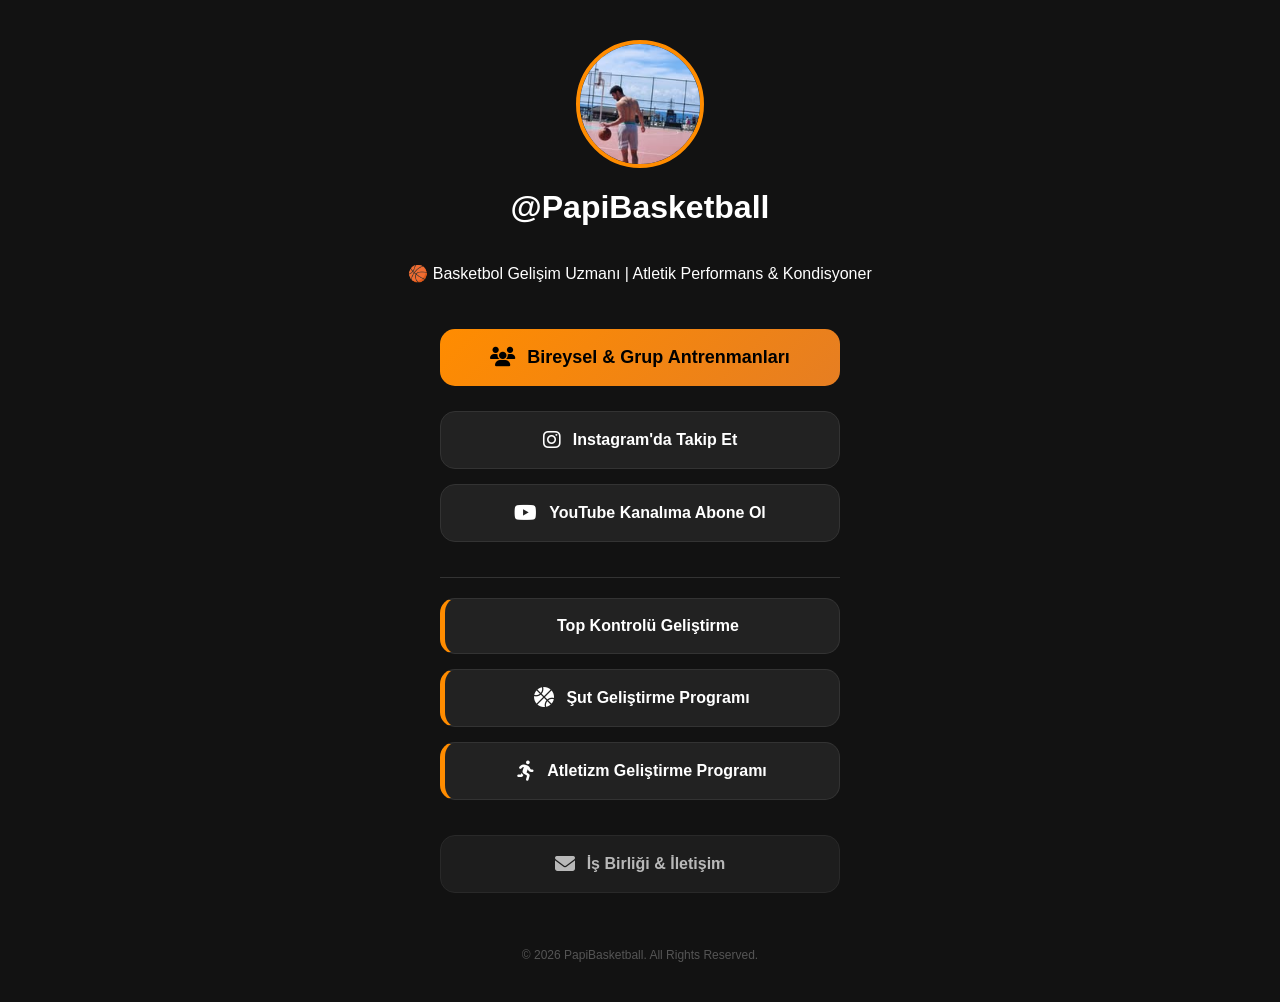
<file: index.html>
<!DOCTYPE html>
<html lang="tr">
<head>
<!-- Google tag (gtag.js) -->
<script async src="https://www.googletagmanager.com/gtag/js?id=G-CHFMV67EZW"></script>
<script>
  window.dataLayer = window.dataLayer || [];
  function gtag(){dataLayer.push(arguments);}
  gtag('js', new Date());

  gtag('config', 'G-CHFMV67EZW');
</script>

    <meta charset="UTF-8">
    <meta name="viewport" content="width=device-width, initial-scale=1.0">
    <title>PapiBasketball | Official Link-in-Bio</title>
    <link rel="stylesheet" href="https://cdnjs.cloudflare.com/ajax/libs/font-awesome/6.4.0/css/all.min.css">
    <link rel="stylesheet" href="papi.css">
</head>
<body>

    <div class="basketball-animation">🏀</div>

  <div class="profile">
    <img src="profil.jpg" alt="PapiBasketball">
    <h1>@PapiBasketball</h1>
    <p>🏀 Basketbol Gelişim Uzmanı | Atletik Performans & Kondisyoner</p>
</div>

<div class="links">
  <a href="ozelders.html" class="link-card coach-card">
    <i class="fas fa-users"></i> Bireysel & Grup Antrenmanları
</a>
   <a href="https://www.instagram.com/papibasketball" class="link-card" target="_blank">
    <i class="fab fa-instagram"></i> Instagram'da Takip Et
</a>
    
    <a href="https://youtube.com/@papibasketball?si=42xm6RsJs8PCmw17" class="link-card yt-color" target="_blank">
        <i class="fab fa-youtube"></i> YouTube Kanalıma Abone Ol
    </a>

    <hr style="border: 0; border-top: 1px solid #333; margin: 20px 0;">

    <a href="topkontrol.html" class="link-card prog-card">
        <i class="fas fa-hand-holding-ball"></i> Top Kontrolü Geliştirme
    </a>

    <a href="sut.html" class="link-card prog-card">
        <i class="fas fa-basketball-ball"></i> Şut Geliştirme Programı
    </a>

    <a href="atletizm.html" class="link-card prog-card">
        <i class="fas fa-running"></i> Atletizm Geliştirme Programı
    </a>

    <a href="mailto:iletisim@mail.com" class="link-card contact-btn">
        <i class="fas fa-envelope"></i> İş Birliği & İletişim
    </a>
</div>

    <div class="footer">
        © 2026 PapiBasketball. All Rights Reserved.
    </div>

</body>
</html>
</file>
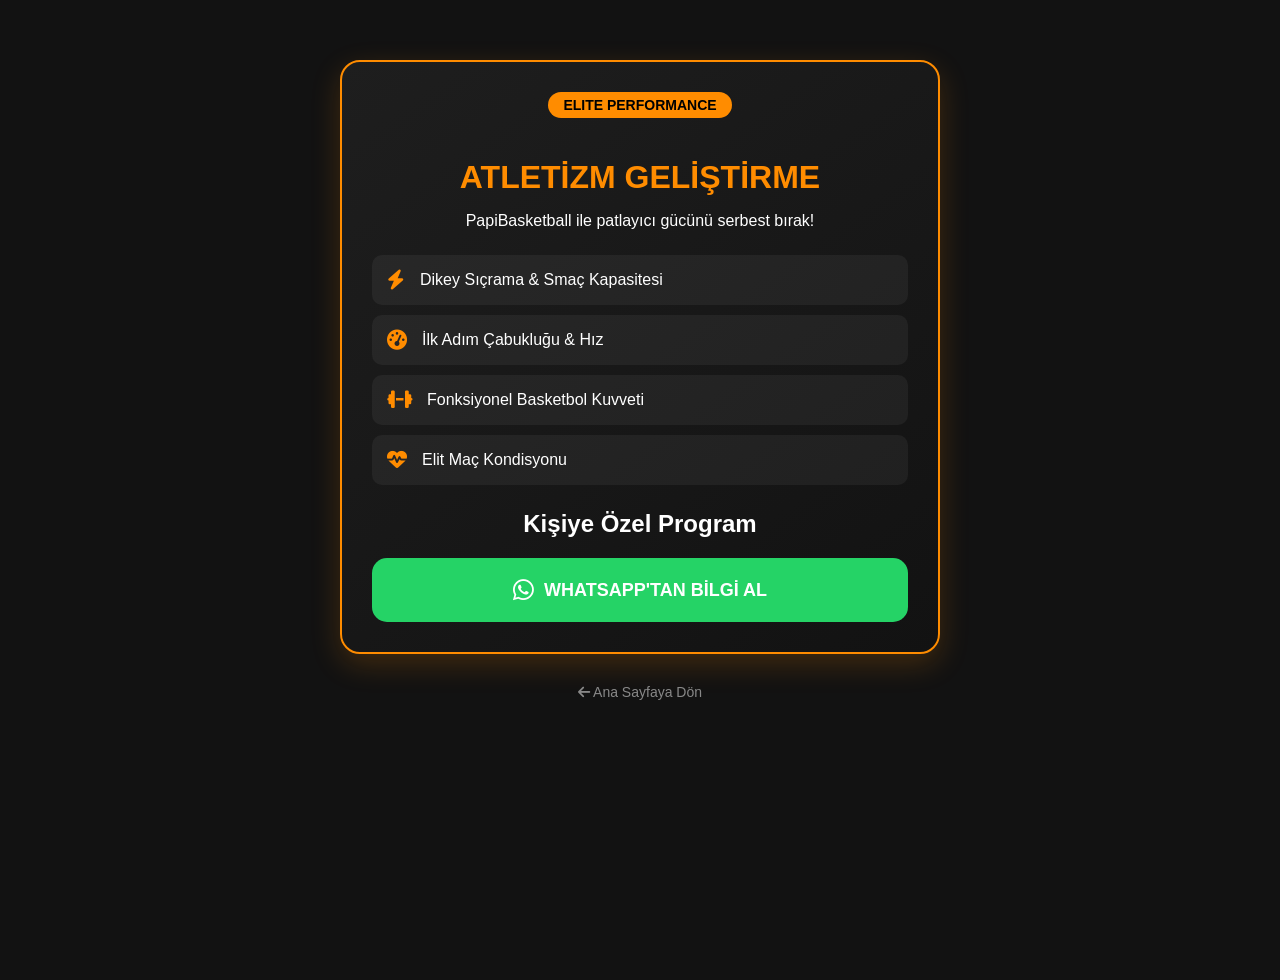
<file: atletizm.html>
<!DOCTYPE html>
<html lang="tr">
<head>
    <meta charset="UTF-8">
    <meta name="viewport" content="width=device-width, initial-scale=1.0">
    <title>Atletizm Geliştirme | PapiBasketball</title>
    <link rel="stylesheet" href="https://cdnjs.cloudflare.com/ajax/libs/font-awesome/6.4.0/css/all.min.css">
    <link rel="stylesheet" href="papi.css">
    <style>
        .program-container {
            max-width: 600px;
            width: 90%;
            margin: 20px auto;
            text-align: center;
        }

        /* Program Kartı */
        .atletizm-card {
            background: linear-gradient(145deg, #1e1e1e, #121212);
            border: 2px solid #ff8c00;
            border-radius: 20px;
            padding: 30px;
            box-shadow: 0 10px 30px rgba(255, 140, 0, 0.2);
            margin-bottom: 30px;
        }

        .atletizm-card h1 {
            color: #ff8c00;
            font-size: 32px;
            margin-bottom: 10px;
            text-transform: uppercase;
        }

        .badge {
            background: #ff8c00;
            color: black;
            padding: 5px 15px;
            border-radius: 20px;
            font-weight: bold;
            font-size: 14px;
            display: inline-block;
            margin-bottom: 20px;
        }

        /* Özellikler */
        .features {
            text-align: left;
            margin: 25px 0;
        }

        .feature-item {
            display: flex;
            align-items: center;
            background: rgba(255, 255, 255, 0.05);
            padding: 15px;
            border-radius: 10px;
            margin-bottom: 10px;
            transition: 0.3s;
        }

        .feature-item:hover {
            background: rgba(255, 140, 0, 0.1);
            transform: translateX(10px);
        }

        .feature-item i {
            color: #ff8c00;
            font-size: 20px;
            margin-right: 15px;
        }

        /* Fiyat ve Satın Alma */
        .price-tag {
            font-size: 24px;
            font-weight: bold;
            margin: 20px 0;
            color: #ffffff;
        }

        .buy-btn {
            background: #25D366;
            color: white;
            padding: 20px;
            border-radius: 15px;
            text-decoration: none;
            display: flex;
            align-items: center;
            justify-content: center;
            font-size: 18px;
            font-weight: bold;
            transition: 0.3s;
        }

        .buy-btn:hover {
            transform: scale(1.02);
            box-shadow: 0 5px 15px rgba(37, 211, 102, 0.4);
        }

        .back-link {
            display: block;
            margin-top: 25px;
            color: #888;
            text-decoration: none;
            font-size: 14px;
        }
    </style>
</head>
<body>

    <div class="program-container">
        <div class="atletizm-card">
            <span class="badge">ELITE PERFORMANCE</span>
            <h1>ATLETİZM GELİŞTİRME</h1>
            <p>PapiBasketball ile patlayıcı gücünü serbest bırak!</p>

            <div class="features">
                <div class="feature-item">
                    <i class="fas fa-bolt"></i>
                    <span>Dikey Sıçrama & Smaç Kapasitesi</span>
                </div>
                <div class="feature-item">
                    <i class="fas fa-tachometer-alt"></i>
                    <span>İlk Adım Çabukluğu & Hız</span>
                </div>
                <div class="feature-item">
                    <i class="fas fa-dumbbell"></i>
                    <span>Fonksiyonel Basketbol Kuvveti</span>
                </div>
                <div class="feature-item">
                    <i class="fas fa-heartbeat"></i>
                    <span>Elit Maç Kondisyonu</span>
                </div>
            </div>

            <div class="price-tag">Kişiye Özel Program</div>

            <a href="https://wa.me/905323363348" class="buy-btn" target="_blank">
                <i class="fab fa-whatsapp" style="font-size: 24px; margin-right: 10px;"></i> 
                WHATSAPP'TAN BİLGİ AL
            </a>
        </div>

    <a href="index.html" class="back-link">
    <i class="fas fa-arrow-left"></i> Ana Sayfaya Dön
</a>

</body>
</html>
</file>
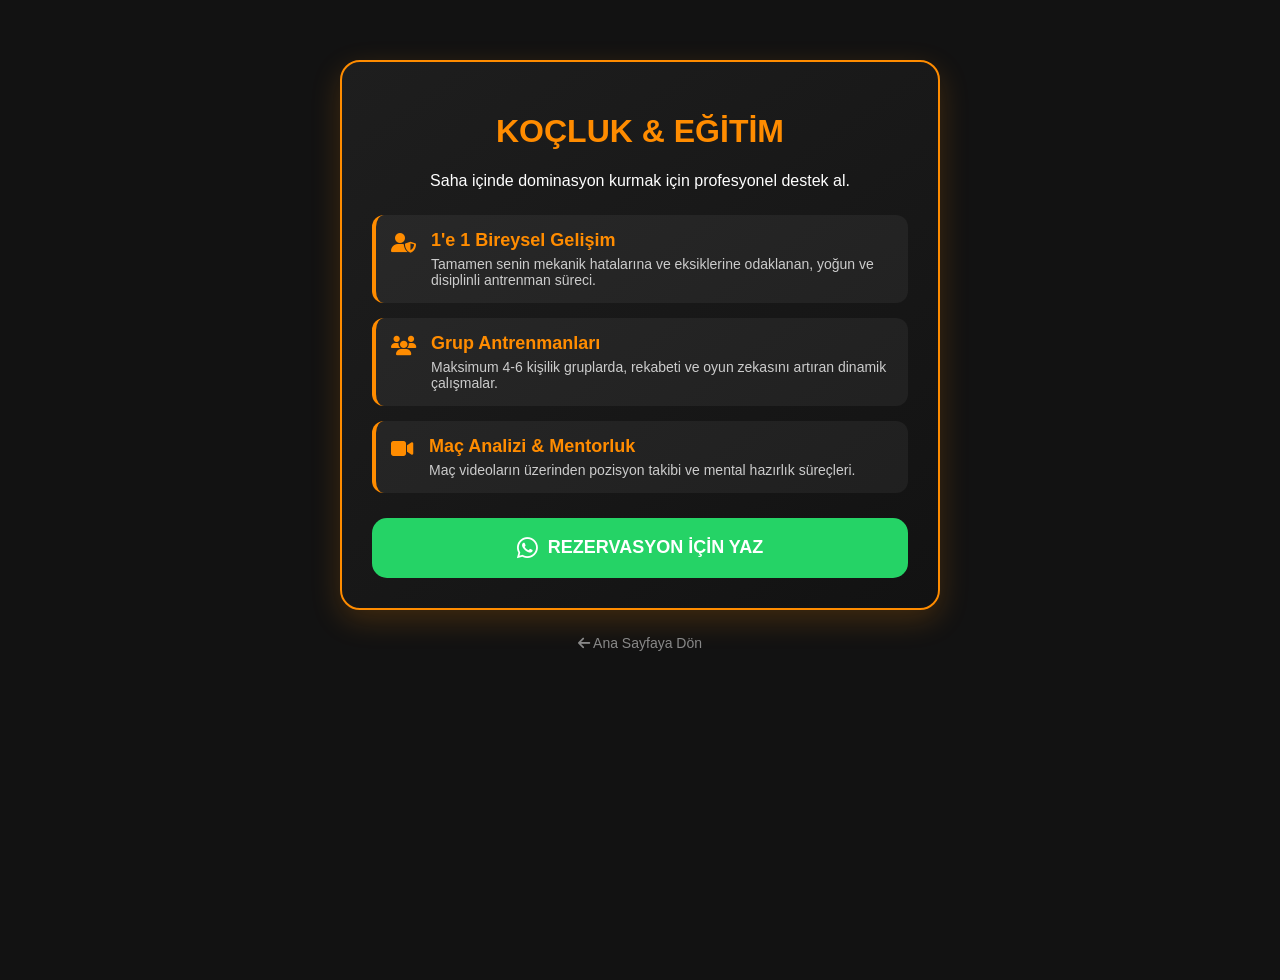
<file: ozelders.html>
<!DOCTYPE html>
<html lang="tr">
<head>
    <meta charset="UTF-8">
    <meta name="viewport" content="width=device-width, initial-scale=1.0">
    <title>Bireysel & Grup Eğitimi | PapiBasketball</title>
    <link rel="stylesheet" href="https://cdnjs.cloudflare.com/ajax/libs/font-awesome/6.4.0/css/all.min.css">
    <link rel="stylesheet" href="papi.css">
    <style>
        .page-container {
            max-width: 600px;
            width: 90%;
            margin: 20px auto;
            text-align: center;
        }

        .coach-detail-card {
            background: linear-gradient(145deg, #1e1e1e, #121212);
            border: 2px solid #ff8c00;
            border-radius: 20px;
            padding: 30px;
            box-shadow: 0 10px 30px rgba(255, 140, 0, 0.2);
        }

        .service-item {
            display: flex;
            align-items: flex-start;
            background: rgba(255, 255, 255, 0.05);
            padding: 15px;
            border-radius: 12px;
            margin-bottom: 15px;
            text-align: left;
            border-left: 4px solid #ff8c00;
        }

        .service-item i {
            color: #ff8c00;
            font-size: 20px;
            margin-right: 15px;
            margin-top: 3px;
        }

        .service-item h3 {
            margin: 0 0 5px 0;
            font-size: 18px;
            color: #ff8c00;
        }

        .service-item p {
            margin: 0;
            font-size: 14px;
            color: #ccc;
        }

        .whatsapp-btn {
            background: #25D366;
            color: white;
            padding: 18px;
            border-radius: 15px;
            text-decoration: none;
            display: flex;
            align-items: center;
            justify-content: center;
            font-size: 18px;
            font-weight: bold;
            margin-top: 25px;
            transition: 0.3s;
        }

        .whatsapp-btn:hover {
            transform: scale(1.02);
            box-shadow: 0 5px 15px rgba(37, 211, 102, 0.4);
        }

        .back-link {
            display: block;
            margin-top: 25px;
            color: #888;
            text-decoration: none;
            font-size: 14px;
        }
    </style>
</head>
<body>

    <div class="page-container">
        <div class="coach-detail-card">
            <h1 style="color: #ff8c00; text-transform: uppercase;">Koçluk & Eğitim</h1>
            <p style="margin-bottom: 25px;">Saha içinde dominasyon kurmak için profesyonel destek al.</p>

            <div class="service-item">
                <i class="fas fa-user-shield"></i>
                <div>
                    <h3>1'e 1 Bireysel Gelişim</h3>
                    <p>Tamamen senin mekanik hatalarına ve eksiklerine odaklanan, yoğun ve disiplinli antrenman süreci.</p>
                </div>
            </div>

            <div class="service-item">
                <i class="fas fa-users"></i>
                <div>
                    <h3>Grup Antrenmanları</h3>
                    <p>Maksimum 4-6 kişilik gruplarda, rekabeti ve oyun zekasını artıran dinamik çalışmalar.</p>
                </div>
            </div>

            <div class="service-item">
                <i class="fas fa-video"></i>
                <div>
                    <h3>Maç Analizi & Mentorluk</h3>
                    <p>Maç videoların üzerinden pozisyon takibi ve mental hazırlık süreçleri.</p>
                </div>
            </div>

            <a href="https://wa.me/905XXXXXXXXX" class="whatsapp-btn" target="_blank">
                <i class="fab fa-whatsapp" style="font-size: 24px; margin-right: 10px;"></i> 
                REZERVASYON İÇİN YAZ
            </a>
        </div>

        <a href="index.html" class="back-link">
            <i class="fas fa-arrow-left"></i> Ana Sayfaya Dön
        </a>
    </div>

</body>
</html>
</file>
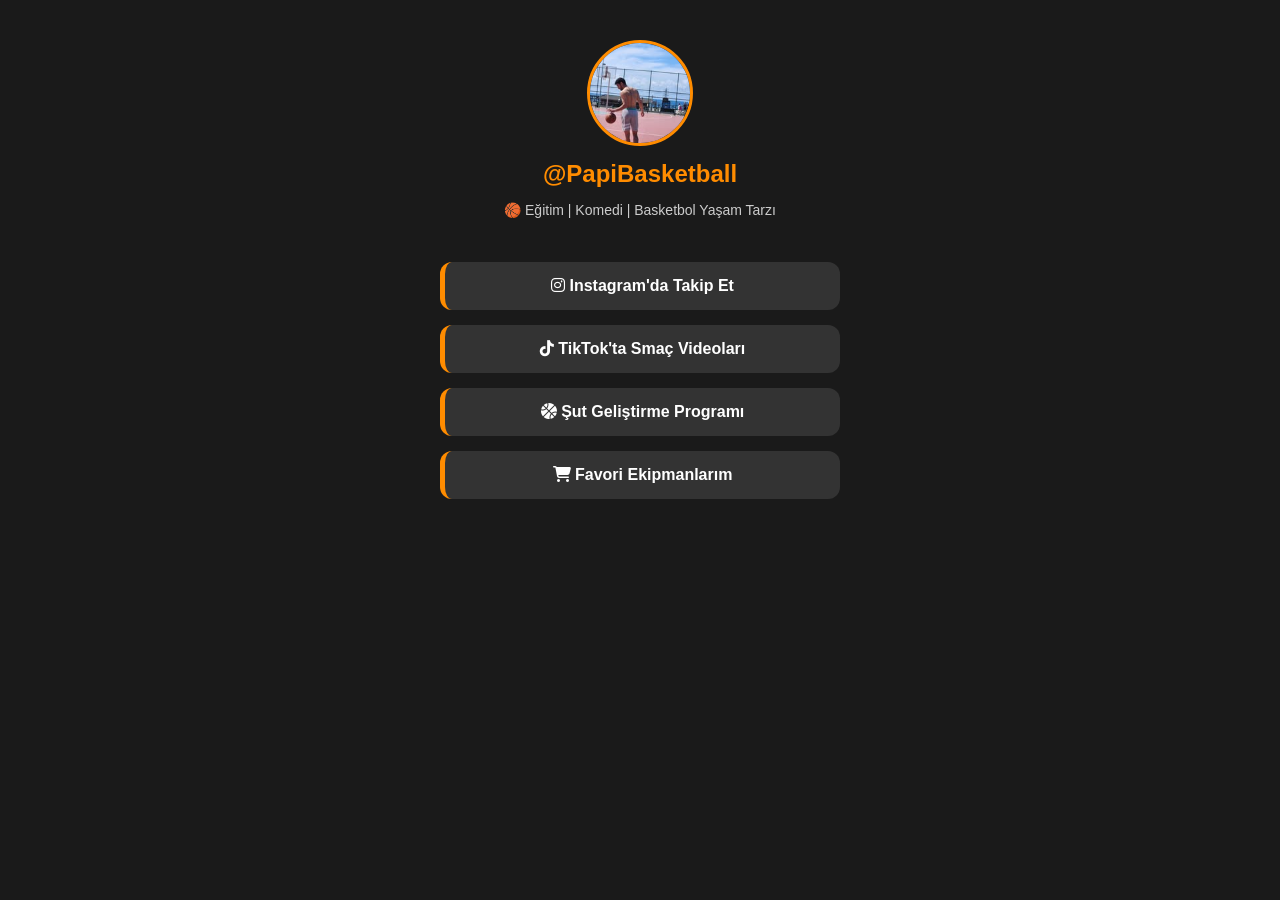
<file: papi.html>
<!DOCTYPE html>
<html lang="tr">
<head>
  <link rel="stylesheet" href="https://cdnjs.cloudflare.com/ajax/libs/font-awesome/6.4.0/css/all.min.css">
    <meta charset="UTF-8">
    <meta name="viewport" content="width=device-width, initial-scale=1.0">
    <title>PapiBasketball | Link-in-Bio</title>
    <style>
        /* GENEL AYARLAR */
        body {
            font-family: 'Arial', sans-serif;
            background-color: #1a1a1a; /* Koyu zemin */
            color: #ffffff;
            display: flex;
            flex-direction: column;
            align-items: center;
            padding: 40px 20px;
            margin: 0;
        }

        /* PROFİL ALANI */
        .profile {
            text-align: center;
            margin-bottom: 30px;
        }
        .profile img {
            width: 100px;
            height: 100px;
            border-radius: 50%;
            border: 3px solid #ff8c00; /* Basketbol turuncusu */
            object-fit: cover;
        }
        .profile h1 {
            font-size: 24px;
            margin: 10px 0 5px;
            color: #ff8c00;
        }
        .profile p {
            font-size: 14px;
            color: #ccc;
        }

        /* BUTONLAR */
        .links {
            width: 100%;
            max-width: 400px;
        }
        .link-card {
            background: #333;
            display: block;
            text-align: center;
            padding: 15px;
            margin-bottom: 15px;
            text-decoration: none;
            color: white;
            font-weight: bold;
            border-radius: 12px;
            transition: transform 0.2s, background 0.2s;
            border-left: 5px solid #ff8c00;
        }
        .link-card:hover {
            transform: scale(1.05);
            background: #444;
        }

        /* ÖZEL ETİKETLER */
        .badge {
            font-size: 10px;
            background: #ff8c00;
            padding: 2px 8px;
            border-radius: 10px;
            margin-left: 8px;
            vertical-align: middle;
        }
    </style>
</head>
<body>

   <div class="profile">
    <img src="profil.jpg" alt="PapiBasketball">
    <h1>@PapiBasketball</h1>
    <p>🏀 Eğitim | Komedi | Basketbol Yaşam Tarzı</p>
</div>
    <div class="links">
    <a href="https://instagram.com/papibasketball" class="link-card" target="_blank">
        <i class="fab fa-instagram"></i> Instagram'da Takip Et
    </a>
    
    <a href="https://tiktok.com/@papibasketball" class="link-card" target="_blank">
        <i class="fab fa-tiktok"></i> TikTok'ta Smaç Videoları
    </a>

    <a href="#" class="link-card" target="_blank">
        <i class="fas fa-basketball-ball"></i> Şut Geliştirme Programı
    </a>

    <a href="#" class="link-card" target="_blank">
        <i class="fas fa-shopping-cart"></i> Favori Ekipmanlarım
    </a>
</div>
</body>
</html>
</file>
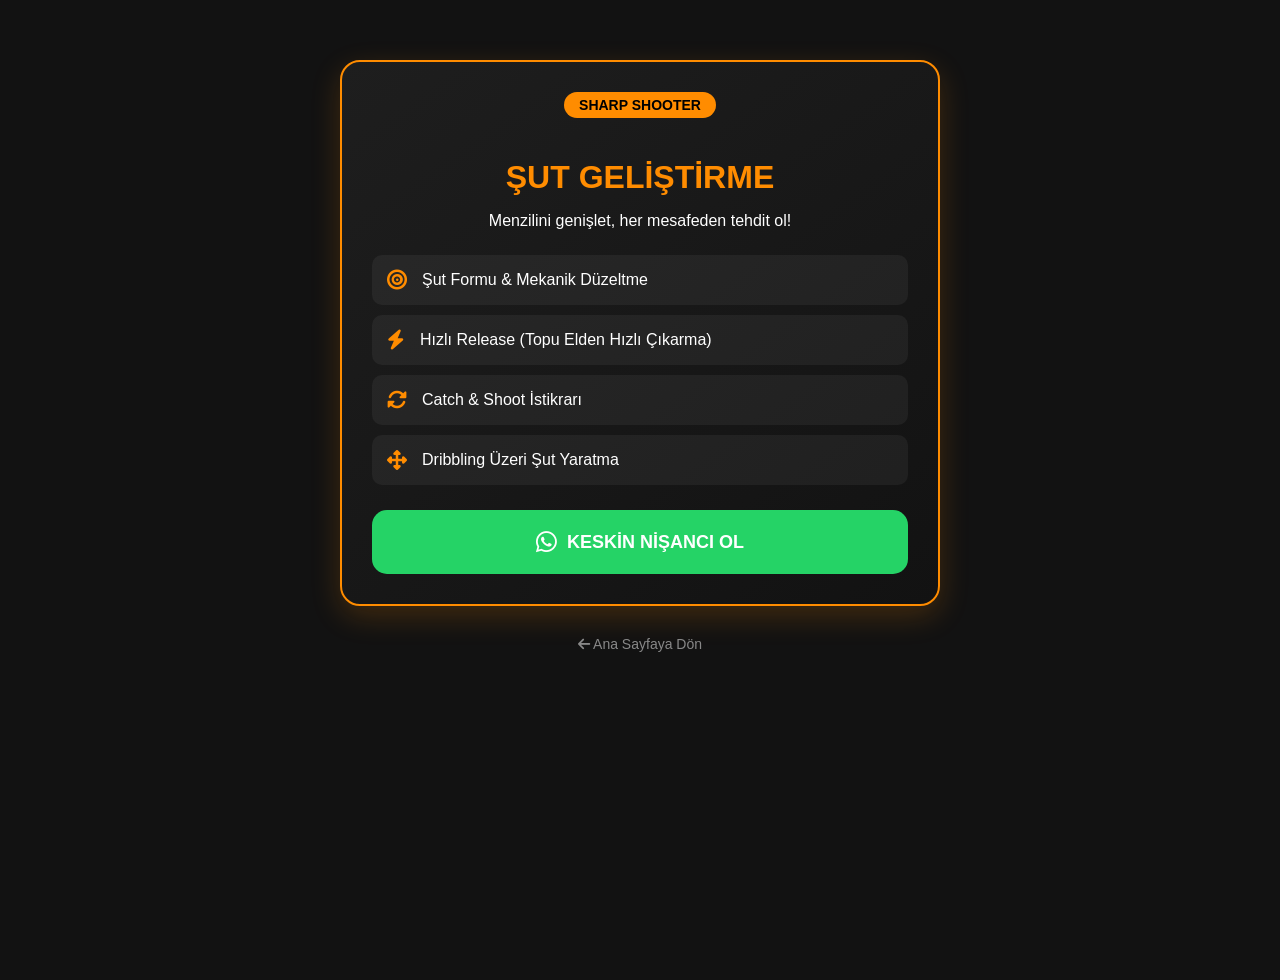
<file: sut.html>
<!DOCTYPE html>
<html lang="tr">
<head>
    <meta charset="UTF-8">
    <meta name="viewport" content="width=device-width, initial-scale=1.0">
    <title>Şut Geliştirme Programı | PapiBasketball</title>
    <link rel="stylesheet" href="https://cdnjs.cloudflare.com/ajax/libs/font-awesome/6.4.0/css/all.min.css">
    <link rel="stylesheet" href="papi.css">
    <style>
        .program-container {
            max-width: 600px;
            width: 90%;
            margin: 20px auto;
            text-align: center;
        }

        .shot-card {
            background: linear-gradient(145deg, #1e1e1e, #121212);
            border: 2px solid #ff8c00;
            border-radius: 20px;
            padding: 30px;
            box-shadow: 0 10px 30px rgba(255, 140, 0, 0.2);
            margin-bottom: 30px;
        }

        .shot-card h1 {
            color: #ff8c00;
            font-size: 32px;
            margin-bottom: 10px;
            text-transform: uppercase;
        }

        .badge {
            background: #ff8c00;
            color: black;
            padding: 5px 15px;
            border-radius: 20px;
            font-weight: bold;
            font-size: 14px;
            display: inline-block;
            margin-bottom: 20px;
        }

        .features {
            text-align: left;
            margin: 25px 0;
        }

        .feature-item {
            display: flex;
            align-items: center;
            background: rgba(255, 255, 255, 0.05);
            padding: 15px;
            border-radius: 10px;
            margin-bottom: 10px;
            transition: 0.3s;
        }

        .feature-item:hover {
            background: rgba(255, 140, 0, 0.1);
            transform: translateX(10px);
        }

        .feature-item i {
            color: #ff8c00;
            font-size: 20px;
            margin-right: 15px;
        }

        .buy-btn {
            background: #25D366;
            color: white;
            padding: 20px;
            border-radius: 15px;
            text-decoration: none;
            display: flex;
            align-items: center;
            justify-content: center;
            font-size: 18px;
            font-weight: bold;
            transition: 0.3s;
        }

        .back-link {
            display: block;
            margin-top: 25px;
            color: #888;
            text-decoration: none;
            font-size: 14px;
        }
    </style>
</head>
<body>

    <div class="program-container">
        <div class="shot-card">
            <span class="badge">SHARP SHOOTER</span>
            <h1>ŞUT GELİŞTİRME</h1>
            <p>Menzilini genişlet, her mesafeden tehdit ol!</p>

            <div class="features">
                <div class="feature-item">
                    <i class="fas fa-bullseye"></i>
                    <span>Şut Formu & Mekanik Düzeltme</span>
                </div>
                <div class="feature-item">
                    <i class="fas fa-bolt"></i>
                    <span>Hızlı Release (Topu Elden Hızlı Çıkarma)</span>
                </div>
                <div class="feature-item">
                    <i class="fas fa-sync-alt"></i>
                    <span>Catch & Shoot İstikrarı</span>
                </div>
                <div class="feature-item">
                    <i class="fas fa-arrows-alt"></i>
                    <span>Dribbling Üzeri Şut Yaratma</span>
                </div>
            </div>

            <a href="https://wa.me/905323363348" class="buy-btn" target="_blank">
                <i class="fab fa-whatsapp" style="font-size: 24px; margin-right: 10px;"></i> 
                KESKİN NİŞANCI OL
            </a>
        </div>

        <a href="index.html" class="back-link">
            <i class="fas fa-arrow-left"></i> Ana Sayfaya Dön
        </a>
    </div>

</body>
</html>
</file>
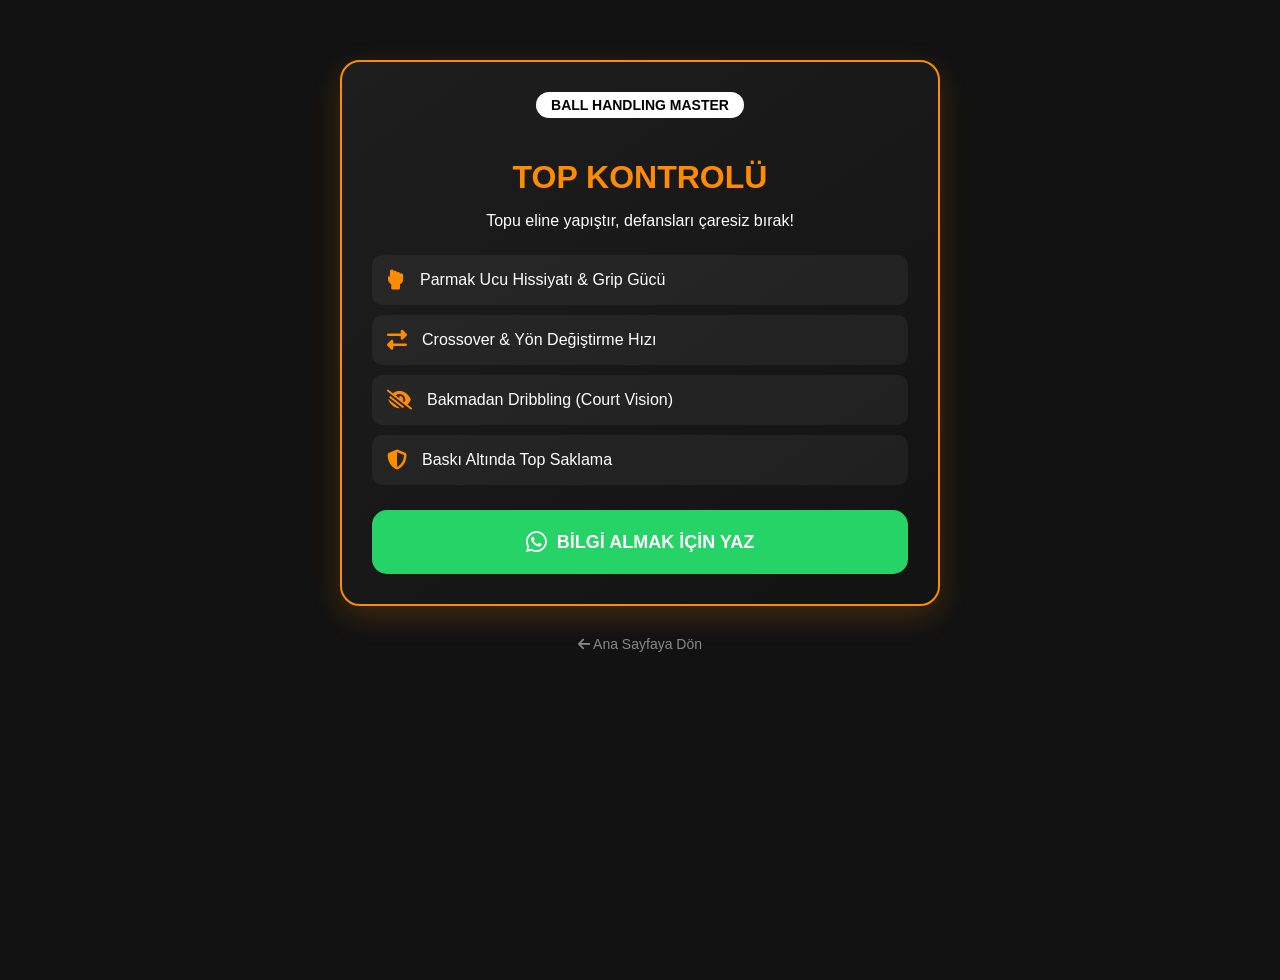
<file: topkontrol.html>
<!DOCTYPE html>
<html lang="tr">
<head>
    <meta charset="UTF-8">
    <meta name="viewport" content="width=device-width, initial-scale=1.0">
    <title>Top Kontrolü Geliştirme | PapiBasketball</title>
    <link rel="stylesheet" href="https://cdnjs.cloudflare.com/ajax/libs/font-awesome/6.4.0/css/all.min.css">
    <link rel="stylesheet" href="papi.css">
    <style>
        .program-container {
            max-width: 600px;
            width: 90%;
            margin: 20px auto;
            text-align: center;
        }

        .handle-card {
            background: linear-gradient(145deg, #1e1e1e, #121212);
            border: 2px solid #ff8c00;
            border-radius: 20px;
            padding: 30px;
            box-shadow: 0 10px 30px rgba(255, 140, 0, 0.2);
            margin-bottom: 30px;
        }

        .handle-card h1 {
            color: #ff8c00;
            font-size: 32px;
            margin-bottom: 10px;
            text-transform: uppercase;
        }

        .badge {
            background: #ffffff;
            color: #000;
            padding: 5px 15px;
            border-radius: 20px;
            font-weight: bold;
            font-size: 14px;
            display: inline-block;
            margin-bottom: 20px;
        }

        .features {
            text-align: left;
            margin: 25px 0;
        }

        .feature-item {
            display: flex;
            align-items: center;
            background: rgba(255, 255, 255, 0.05);
            padding: 15px;
            border-radius: 10px;
            margin-bottom: 10px;
            transition: 0.3s;
        }

        .feature-item:hover {
            background: rgba(255, 140, 0, 0.1);
            transform: translateX(10px);
        }

        .feature-item i {
            color: #ff8c00;
            font-size: 20px;
            margin-right: 15px;
        }

        .buy-btn {
            background: #25D366;
            color: white;
            padding: 20px;
            border-radius: 15px;
            text-decoration: none;
            display: flex;
            align-items: center;
            justify-content: center;
            font-size: 18px;
            font-weight: bold;
            transition: 0.3s;
        }

        .back-link {
            display: block;
            margin-top: 25px;
            color: #888;
            text-decoration: none;
            font-size: 14px;
        }
    </style>
</head>
<body>

    <div class="program-container">
        <div class="handle-card">
            <span class="badge">BALL HANDLING MASTER</span>
            <h1>TOP KONTROLÜ</h1>
            <p>Topu eline yapıştır, defansları çaresiz bırak!</p>

            <div class="features">
                <div class="feature-item">
                    <i class="fas fa-hand-rock"></i>
                    <span>Parmak Ucu Hissiyatı & Grip Gücü</span>
                </div>
                <div class="feature-item">
                    <i class="fas fa-exchange-alt"></i>
                    <span>Crossover & Yön Değiştirme Hızı</span>
                </div>
                <div class="feature-item">
                    <i class="fas fa-low-vision"></i>
                    <span>Bakmadan Dribbling (Court Vision)</span>
                </div>
                <div class="feature-item">
                    <i class="fas fa-shield-alt"></i>
                    <span>Baskı Altında Top Saklama</span>
                </div>
            </div>

            <a href="https://wa.me/905323363348" class="buy-btn" target="_blank">
                <i class="fab fa-whatsapp" style="font-size: 24px; margin-right: 10px;"></i> 
                BİLGİ ALMAK İÇİN YAZ
            </a>
        </div>

        <a href="index.html" class="back-link">
            <i class="fas fa-arrow-left"></i> Ana Sayfaya Dön
        </a>
    </div>

</body>
</html>
</file>
<file: papi.css>
/* GENEL TASARIM */
body {
    font-family: 'Segoe UI', sans-serif;
    background-color: #121212;
    color: #ffffff;
    display: flex;
    flex-direction: column;
    align-items: center;
    padding: 40px 20px;
    margin: 0;
    overflow-x: hidden;
}

/* BASKETBOL TOPU ANİMASYONU */
.basketball-animation {
    position: fixed;
    top: 40%;
    left: -250px;
    font-size: 150px;
    z-index: 9999;
    animation: rollAndPass 2.5s ease-in-out forwards;
    pointer-events: none;
    filter: drop-shadow(0px 10px 20px rgba(0,0,0,0.8));
}

@keyframes rollAndPass {
    0% { left: -250px; transform: rotate(0deg); }
    100% { left: 120%; transform: rotate(1080deg); }
}

/* GENEL TASARIM - MERKEZLEME */
body {
    font-family: 'Segoe UI', Tahoma, Geneva, Verdana, sans-serif;
    background-color: #121212;
    color: #ffffff;
    display: flex;
    flex-direction: column;
    align-items: center; /* Her şeyi yatayda tam merkeze alır */
    justify-content: flex-start;
    padding: 40px 20px;
    margin: 0;
    min-height: 100vh;
    text-align: center; /* Yazıları merkeze alır */
}

/* PROFİL ALANI GÜNCELLEME */
.profile {
    display: flex;
    flex-direction: column;
    align-items: center; /* Fotoğrafı ve ismi merkeze çeker */
    width: 100%;
    margin-bottom: 30px;
}

.profile img {
    width: 120px;
    height: 120px;
    border-radius: 50%;
    border: 4px solid #ff8c00;
    object-fit: cover;
    display: block; /* Yanındaki boşlukları siler */
    margin: 0 auto; /* Kesin merkezleme */
}

/* LİNKLERİN MERKEZDE DURMASI */
.links {
    width: 100%;
    max-width: 400px;
    display: flex;
    flex-direction: column;
    gap: 0px; /* Butonlar arası boşluk */
}

.link-card {
    display: flex;
    align-items: center;
    justify-content: center; /* İkon ve yazıyı buton içinde ortalar */
    text-align: center;
}
/* LİNKLER */
.links { width: 100%; max-width: 400px; }
.link-card {
    background: #222;
    display: flex; align-items: center; justify-content: center;
    padding: 18px; margin-bottom: 15px;
    text-decoration: none; color: white; font-weight: bold;
    border-radius: 15px; transition: all 0.3s ease;
    border: 1px solid #333;
}

/* Özel Renkler */
.yt-color:hover { background: #FF0000 !important; color: white !important; }
.prog-card { border-left: 5px solid #ff8c00; }
.contact-btn { opacity: 0.7; margin-top: 20px; }

.link-card:hover {
    transform: translateY(-5px);
    background: #ff8c00;
    color: #000;
    box-shadow: 0px 10px 25px rgba(255, 140, 0, 0.4);
}

.link-card i { margin-right: 12px; font-size: 20px; }
.footer { margin-top: 40px; font-size: 12px; color: #555; }

/* Özel Ders Kartı Stili */
.coach-card {
    background: linear-gradient(135deg, #ff8c00, #e67e22) !important;
    color: #000 !important; /* Yazı siyah olsun ki turuncu üzerinde okunsun */
    border: none !important;
    font-size: 18px;
    margin-bottom: 25px !important;
}

.coach-card:hover {
    transform: scale(1.05) translateY(-5px) !important;
    box-shadow: 0px 15px 30px rgba(255, 140, 0, 0.5) !important;
}
</file>
